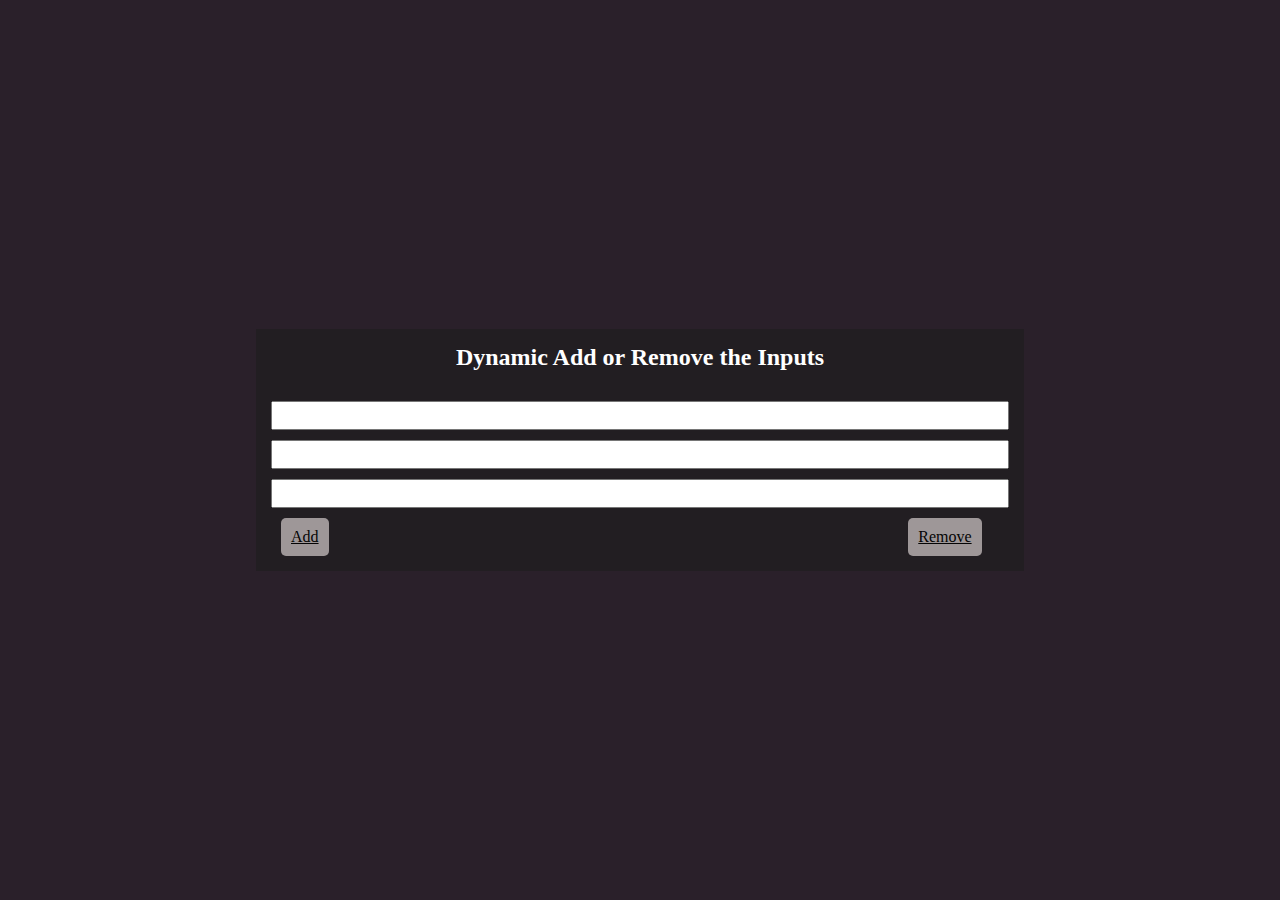
<file: add_remove_inputs/index.html>
<!DOCTYPE html>
<html lang="en">
<head>
    <meta charset="UTF-8">
    <meta name="viewport" content="width=device-width, initial-scale=1.0">
    <title>Add Remove Inputs</title>
    <link rel="stylesheet" href="style.css">
</head>
<body>
    <div class="section">
        <h2>Dynamic Add or Remove the Inputs</h2>
        <div id="survey_options">
            <input type="text" name="survey_options[]" class="survey_options" size="50" id="">
            <input type="text" name="survey_options[]" class="survey_options" size="50" id="">
            <input type="text" name="survey_options[]" class="survey_options" size="50" id="">
        </div>
        <div class="controls">
            <a href="#" id="add_fields">Add</a>
            <a href="#" id="remove_fields">Remove</a>
        </div>
    </div>
    <script src="app.js"></script>
</body>
</html>
</file>
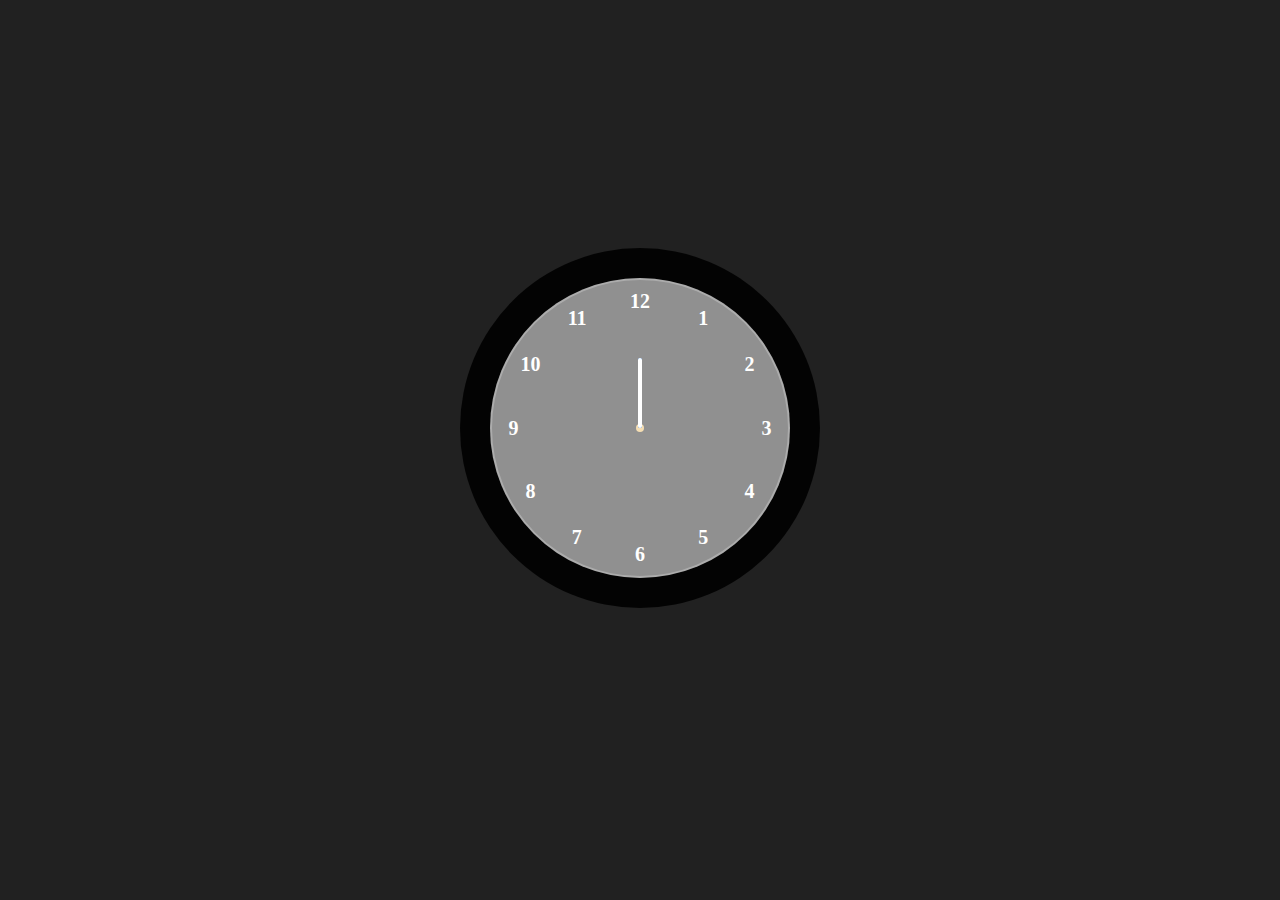
<file: analog_clock/index.html>
<!DOCTYPE html>
<html lang="en">
<head>
    <meta charset="UTF-8">
    <meta name="viewport" content="width=device-width, initial-scale=1.0">
    <title>Analog Clock</title>
    <link rel="stylesheet" href="style.css">
</head>
<body>
    <div class="container">
        <div class="clock">

            <div style="--clr:#ff3d58" class="hand" id="hour"><i></i></div>
            <div style="--clr:#00a6ff" class="hand" id="min"><i></i></div>
            <div style="--clr:#ffffff" class="hand" id="sec"><i></i></div>
            <span style="--i:1"><b>1</b></span>
            <span style="--i:2"><b>2</b></span>
            <span style="--i:3"><b>3</b></span>
            <span style="--i:4"><b>4</b></span>
            <span style="--i:5"><b>5</b></span>
            <span style="--i:6"><b>6</b></span>
            <span style="--i:7"><b>7</b></span>
            <span style="--i:8"><b>8</b></span>
            <span style="--i:9"><b>9</b></span>
            <span style="--i:10"><b>10</b></span>
            <span style="--i:11"><b>11</b></span>
            <span style="--i:12"><b>12</b></span>
        </div>
    </div>

    <script src="app.js"></script>
</body>
</html>
</file>
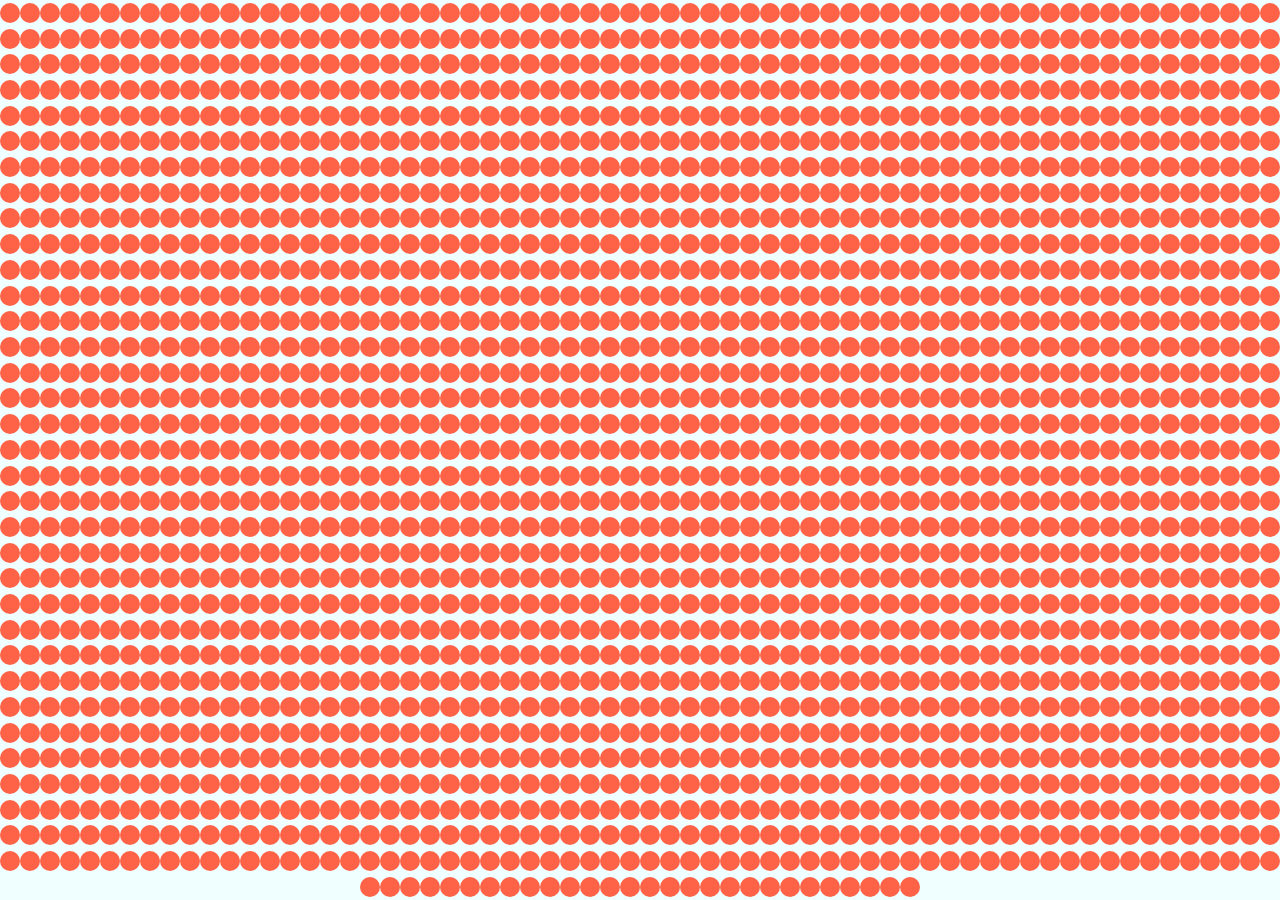
<file: background_animation/index.html>
<!DOCTYPE html>
<html lang="en">
<head>
    <meta charset="UTF-8">
    <meta name="viewport" content="width=device-width, initial-scale=1.0">
    <title>Background Animation</title>
    <link rel="stylesheet" href="style.css">
</head>
<body>
    <div class="container">

    </div>

    <script src="app.js"></script>
</body>
</html>
</file>
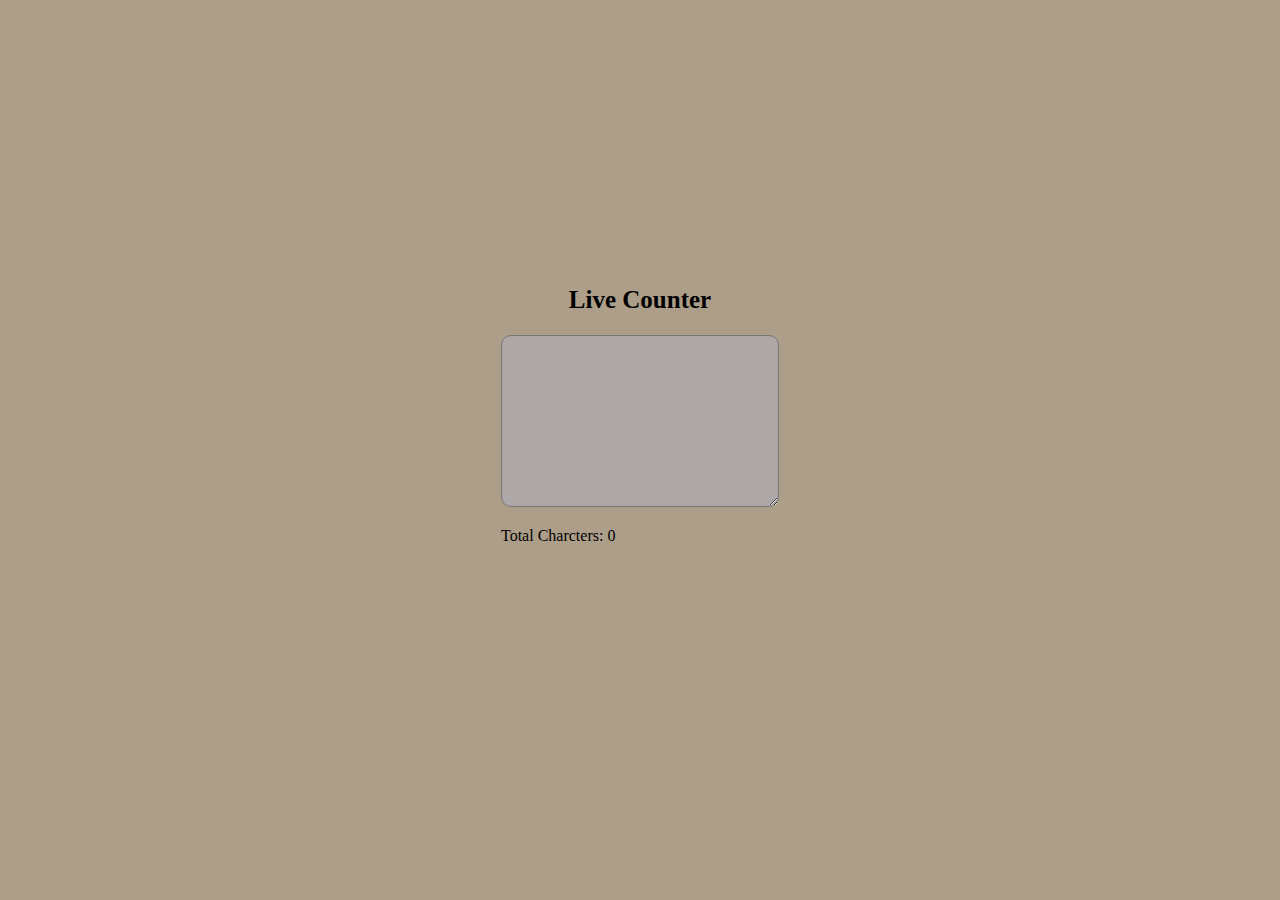
<file: character_counter/index.html>
<!DOCTYPE html>
<html lang="en">
<head>
    <meta charset="UTF-8">
    <meta name="viewport" content="width=device-width, initial-scale=1.0">
    <title>Character Counter</title>
    <link rel="stylesheet" href="style.css">
</head>
<body>
    <div class="container">
        <h2>Live Counter</h2>
        <textarea name="textarea" id="textarea" cols="30" rows="10" onkeyup="count()"></textarea>
        <p>Total Charcters: <span class="counter">0</span></p>
    </div>

    <script src="app.js"></script>
</body>
</html>
</file>
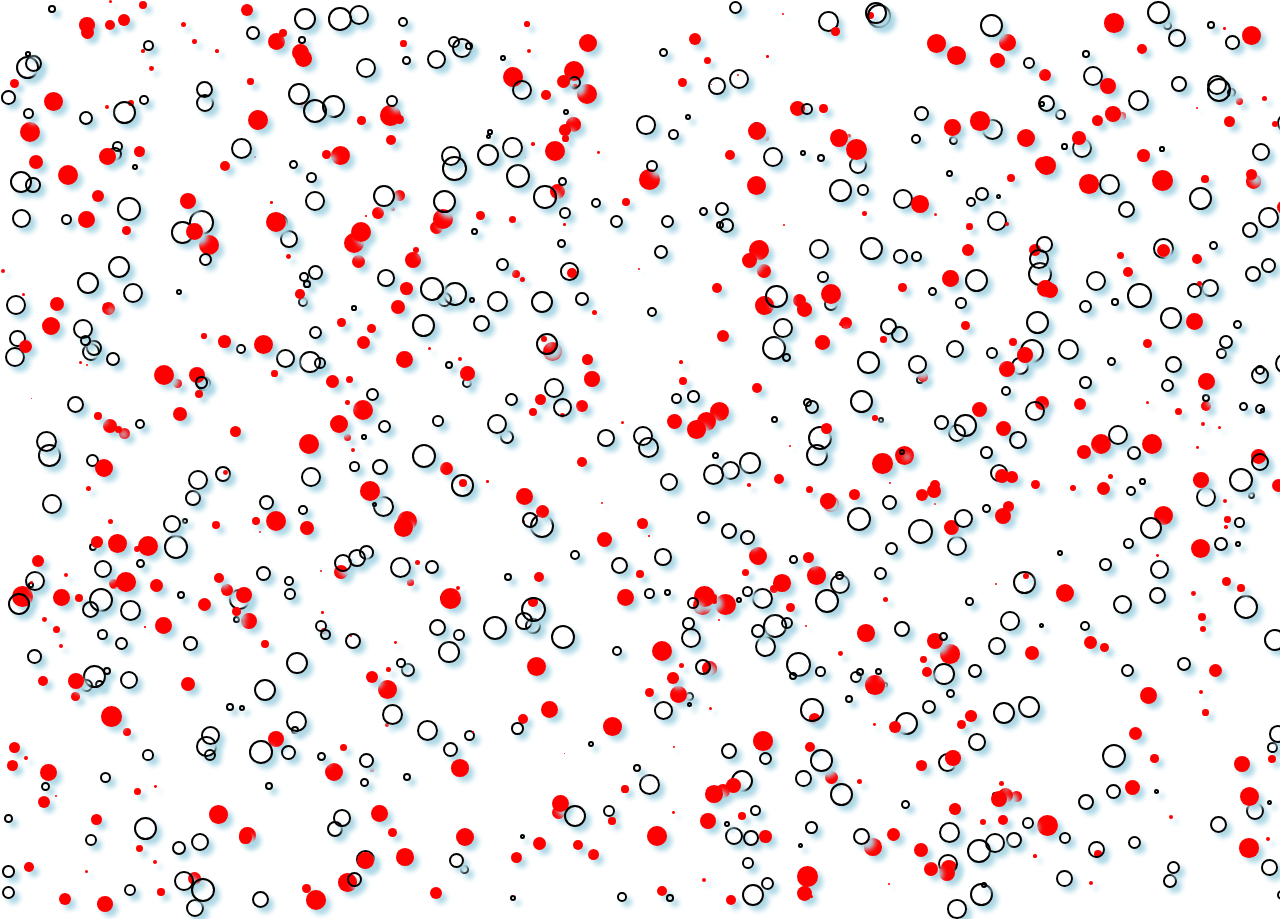
<file: particles_animation/index.html>
<!DOCTYPE html>
<html lang="en">
<head>
    <meta charset="UTF-8">
    <meta name="viewport" content="width=device-width, initial-scale=1.0">
    <title>Particles Animation</title>
    <link rel="stylesheet" href="style.css">
</head>
<body>
    <div class="container"></div>
    <script src="app.js"></script>
</body>
</html>
</file>
<file: add_remove_inputs/style.css>
*{
    margin: 0;
    padding: 0;
    box-sizing: border-box;
}
body{
    height: 100vh;
    background-color: rgb(42, 32, 42);
    display: flex;
    align-items: center;
    justify-content: center;
}
h2{
    font-size: 24px;
    color: white;
    text-align: center;
    margin-bottom: 20px;
    padding: 5px;
}
.section{
    width: 60%;
    background-color: rgb(34, 30, 34);
    padding: 10px;
    margin: 10px;
}
#survey_options{
    display: flex;
    flex-direction: column;
}
#survey_options input{
    padding: 5px;
    margin: 5px;
}
.controls{
    margin-left: 10px;
    
    width: 95%;
    /* background-color: red; */
    display: flex;
    align-items: center;
    justify-content: space-between;
   
}
.controls a{
    margin: 5px;
    padding: 10px;
    border-radius: 5px;
    color: rgb(4, 4, 4);
    background-color: rgba(241, 232, 232, 0.6);
}
</file>
<file: analog_clock/style.css>
*{
    margin: 0;
    padding: 0;
    box-sizing: border-box;
    color: white;
}
body{
    min-height: 95vh;
    display: flex;
    align-items: center;
    justify-content: center;
    background-color:#212121 ;
}

.container{
    position: relative;
    /* background-color: red; */
    /* background-color: white; */
    /* height: 400px;
    width: 400px;
    display: flex;
    align-items: center;
    justify-content: center; */
}

.clock{
    /* position: absolute; */
    height: 300px;
    width: 300px;
    background-color: rgba(255,255,255,0.5);
    border-radius: 50%;
    border: 2px solid rgba(255,255,255,0.25);
    box-shadow: 0px 0px 0px 30px rgba(0,0,0,0.9);
    display: flex;
    align-items: center;
    justify-content: center;
}
.clock span{
    position: absolute;
    transform: rotate(calc(30deg*var(--i)));
    inset: 12px;
    text-align: center;
}
.clock span b{
    transform: rotate(calc(-30deg*var(--i)));
    display: inline-block;
    font-size: 20px;
}
.clock::before{
    content: "";
    position: absolute;
    width: 8px;
    height: 8px;
    border-radius: 50%;
    background-color: wheat;
}
.hand{
    position: absolute;
    display: flex;
    align-items: flex-end;
    justify-content: center;
}
.hand i{
    position: absolute;
    background-color: var(--clr);
    width: 4px;
    height: 70px;
    border-radius: 8px;

}
</file>
<file: background_animation/style.css>
*{
    box-sizing: border-box;
    padding: 0;
    margin: 0;
    background-color: azure;
    cursor: grabbing;
}
.container{
    display: flex;
    align-items: center;
    justify-content: center;
    height: 100vh;
    width: 100%;
    flex-wrap: wrap;
    overflow: hidden;
}

.container span{
    position: relative;
    display: flex;
    justify-content: center;
    align-items: center;
    height: 20px;
    width: 20px;
    border-radius: 50%;
    background-color: tomato;
}
.container span::before{
    content:'';
    position: absolute;
    background:url(https://images.pexels.com/photos/54101/magic-cube-cube-puzzle-play-54101.jpeg?auto=compress&cs=tinysrgb&w=400);
    height: 100%;
    width: 100%;
    background-position: center;
    background-attachment: fixed;
    background-size: cover;
    transition: 10s;
    pointer-events: none;
    opacity: 0;
}
.container span:hover::before{
    opacity: 1;
    transition: 0s;
    width: 500%;
    height: 500%;
}
</file>
<file: character_counter/style.css>
body{
    height: 90vh;
    background-color: rgb(173, 158, 137);
    display: flex;
    align-items: center;
    justify-content: center;
}
h2{
    font-size: 25px;
    text-align: center;
    color: black;
}
#textarea{
    padding: 10px;
    background-color: rgb(173, 167, 167);
    color: red;
    border-radius: 10px;
    text-align: center;
}
</file>
<file: particles_animation/style.css>
*{
    margin: 0;
    padding: 0;

}
body{
    overflow: hidden;
}
.container{
    display: flex;
    align-items: center;
    justify-content: center;
    /* background-color: black; */
    /* height: 100vh; */
}
.container i{
    position: absolute;
    background: red;
    border-radius: 50%;
    box-shadow: 5px 5px 5px lightblue;
    animation: rotate linear infinite;
}
.container i:nth-child(even){
    background-color: transparent;
    border: 2px solid black;
}
@keyframes rotate {
    0%{
        opacity: 0;
        transform: translateY(0);
    }
    10%{
        opacity: 1;
    }
    90%{
        opacity: 1;
    }
    100%{
        opacity: 0;
        transform: translateY(-2000%);
    }
}
</file>
